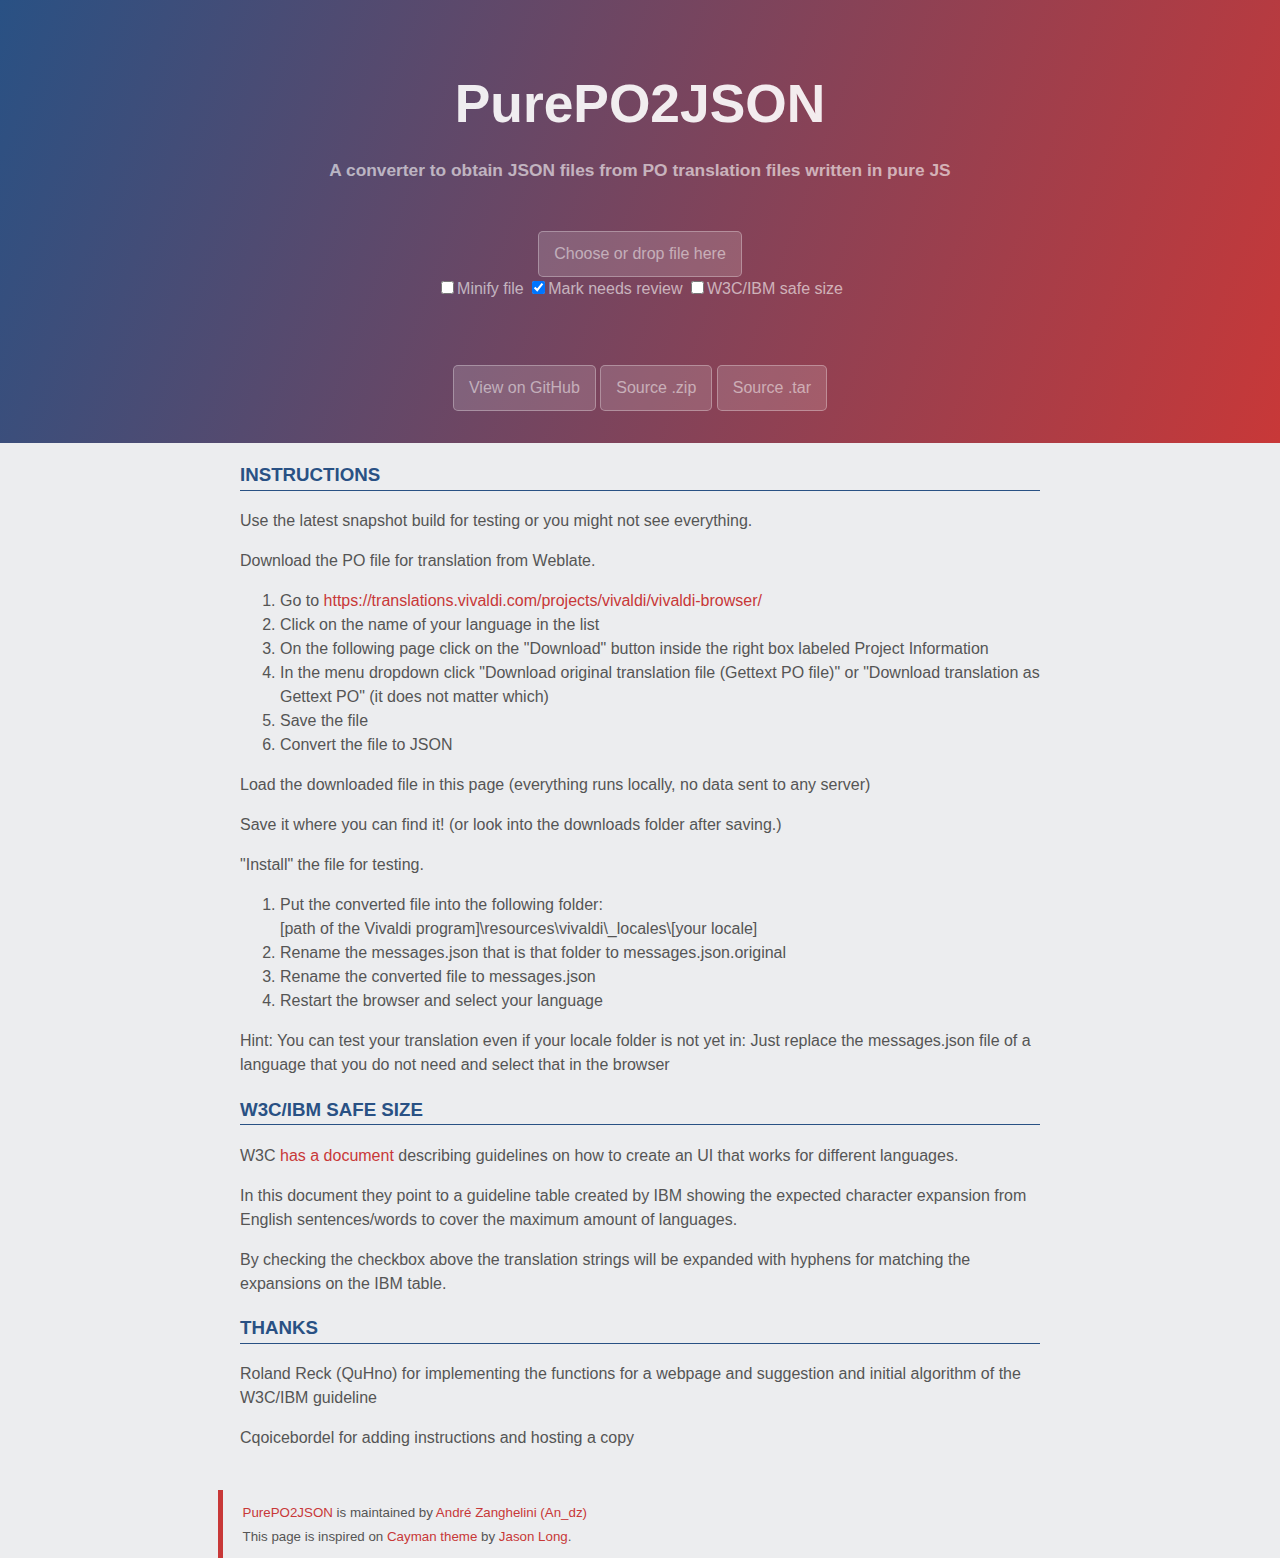
<file: index.html>
﻿<!DOCTYPE html>
<html lang="en">

<head>
	<meta charset="utf-8">
	<meta name='viewport' content='width=device-width'>
	<title>PurePO2JSON</title>
	<meta name="description" content="A converter to obtain JSON files from PO translation files written in pure JavaScript.">
	<meta name="author" content="An_dz">
	<meta name="theme-color" content="#c83838">
	<link href="main.css" type="text/css" rel="StyleSheet" media="screen">
	<script src="PurePO2JSON.js"></script>
</head>

<body>
	<section class="header">
		<h1>PurePO2JSON</h1>
		<h2>A converter to obtain JSON files from PO translation files written in pure JS</h2>
		<div class="button input">
			<p>Choose or drop file here</p>
			<input type="file" id="files" name="files">
		</div>
		<div>
			<span title="Generate an optimised but less human readable file"><input type="checkbox" id="minify"><label for="minify">Minify file</label></span>
			<span title="Adds '#' around the strings that are marked for reviewing for easier finding"><input type="checkbox" checked id="review"><label for="review">Mark needs review</label></span>
			<span title="Expand strings according to IBM guidelines (see explanation below)"><input type="checkbox" id="ibm"><label for="ibm">W3C/IBM safe size</label></span>
		</div>
		<p id="loadedFile"></p>
		<div class="github">
			<a class="button" href="https://github.com/An-dz/PurePO2JSON">View on GitHub</a>
			<a class="button" href="https://github.com/An-dz/PurePO2JSON/zipball/master">Source .zip</a>
			<a class="button" href="https://github.com/An-dz/PurePO2JSON/tarball/master">Source .tar</a>
		</div>
	</section>

	<section class="main">
		<div id="converted">
			<h3>Converted File</h3>
			<textarea id="output"></textarea>
		</div>
		<h3>Instructions</h3>
		<p>Use the latest snapshot build for testing or you might not see everything.</p>
		<p>Download the PO file for translation from Weblate.</p>
		<ol>
			<li>Go to <a href="https://translations.vivaldi.com/projects/vivaldi/vivaldi-browser/">https://translations.vivaldi.com/projects/vivaldi/vivaldi-browser/</a></li>
			<li>Click on the name of your language in the list</li>
			<li>On the following page click on the "Download" button inside the right box labeled Project Information</li>
			<li>In the menu dropdown click "Download original translation file (Gettext PO file)" or "Download translation as Gettext PO" (it does not matter which)</li>
			<li>Save the file</li>
			<li>Convert the file to JSON</li>
		</ol>
		<p>Load the downloaded file in this page (everything runs locally, no data sent to any server)</p>
		<p>Save it where you can find it! (or look into the downloads folder after saving.)</p>
		<p>"Install" the file for testing.</p>
		<ol>
			<li>Put the converted file into the following folder:<br>[path of the Vivaldi program]\resources\vivaldi\_locales\[your locale]</li>
			<li>Rename the messages.json that is that folder to messages.json.original</li>
			<li>Rename the converted file to messages.json</li>
			<li>Restart the browser and select your language</li>
		</ol>
		<p>Hint: You can test your translation even if your locale folder is not yet in: Just replace the messages.json file of a language that you do not need and select that in the browser</p>
		<h3>W3C/IBM Safe Size</h3>
		<p>W3C <a href="https://www.w3.org/International/articles/article-text-size">has a document</a> describing guidelines on how to create an UI that works for different languages.</p>
		<p>In this document they point to a guideline table created by IBM showing the expected character expansion from English sentences/words to cover the maximum amount of languages.</p>
		<p>By checking the checkbox above the translation strings will be expanded with hyphens for matching the expansions on the IBM table.</p>
		<h3>Thanks</h3>
		<p>Roland Reck (QuHno) for implementing the functions for a webpage and suggestion and initial algorithm of the W3C/IBM guideline</p>
		<p>Cqoicebordel for adding instructions and hosting a copy</p>
	</section>

	<section class="main footer">
		<span><a href="https://github.com/An-dz/PurePO2JSON/">PurePO2JSON</a> is maintained by <a href="https://github.com/An-dz/">André Zanghelini (An_dz)</a></span><br>
		<span>This page is inspired on <a href="https://github.com/jasonlong/cayman-theme">Cayman theme</a> by <a href="https://github.com/jasonlong/">Jason Long</a>.</span>
	</section>

	<script>
"use strict";

function fileMsg(mesg) {
	const error = document.getElementById("loadedFile");

	error.innerText = mesg;
	error.classList = "error";
}

function saveTextAsFile(fileNameToSaveAs) {
	const textToWrite = document.getElementById("output").value;
	const textFileAsBlob = new Blob([textToWrite], {
		type : "application/json"
	});

	// Create temporary link. No need to add it to the DOM
	const downloadLink = document.createElement("a");
	downloadLink.download = fileNameToSaveAs;
	downloadLink.innerText = "Download File";
	downloadLink.href = window.URL.createObjectURL(textFileAsBlob);
	downloadLink.click();
	// Do I need to remove the objectURL?
}

function handleFileSelect() {
	let files = document.getElementById("files").files;
	if (!files.length) {
		fileMsg("Please select a file!");
		return;
	}

	const file = files[0];
	// Not the best check but should be sufficient
	if (files[0].name.search(/\.po$/i) === -1) {
		fileMsg("Please select a .po file!");
		files = null;
		return;
	}

	const reader = new FileReader();
	reader.onloadend = function (evt) {
		if (evt.target.readyState === FileReader.DONE) { // DONE == 2
			fileMsg(files[0].name);

			document.getElementById("output").textContent = purePO2JSON(
				evt.target.result,
				document.getElementById("minify").checked,
				document.getElementById("ibm").checked,
				document.getElementById("review").checked,
			);
			document.getElementById("converted").classList = "completed";

			// Extract file name from e.g. "for_translation_vivaldi-localisation_vivaldipot_de.po" to "de.json" for saving
			const start = files[0].name.search(/pot_|ser-/i);
			const end = files[0].name.search(/\.po$/i);
			let filename = files[0].name;

			if (start !== -1) {
				filename = filename.substring(start + 4, end);
			}

			filename = `messages.${filename}.json`;
			saveTextAsFile(filename);
		}
		else {
			fileMsg("ERROR: Could not load the file!");
		}
	};

	reader.readAsText(file, "UTF-8");
}

const fileDropper = document.getElementById("files");
fileDropper.addEventListener("click", () => {fileDropper.value = ""}, false);
fileDropper.addEventListener("drop", () => {fileDropper.value = ""}, false);
fileDropper.addEventListener("input", handleFileSelect, false);
	</script>
</body>
</html>
</file>
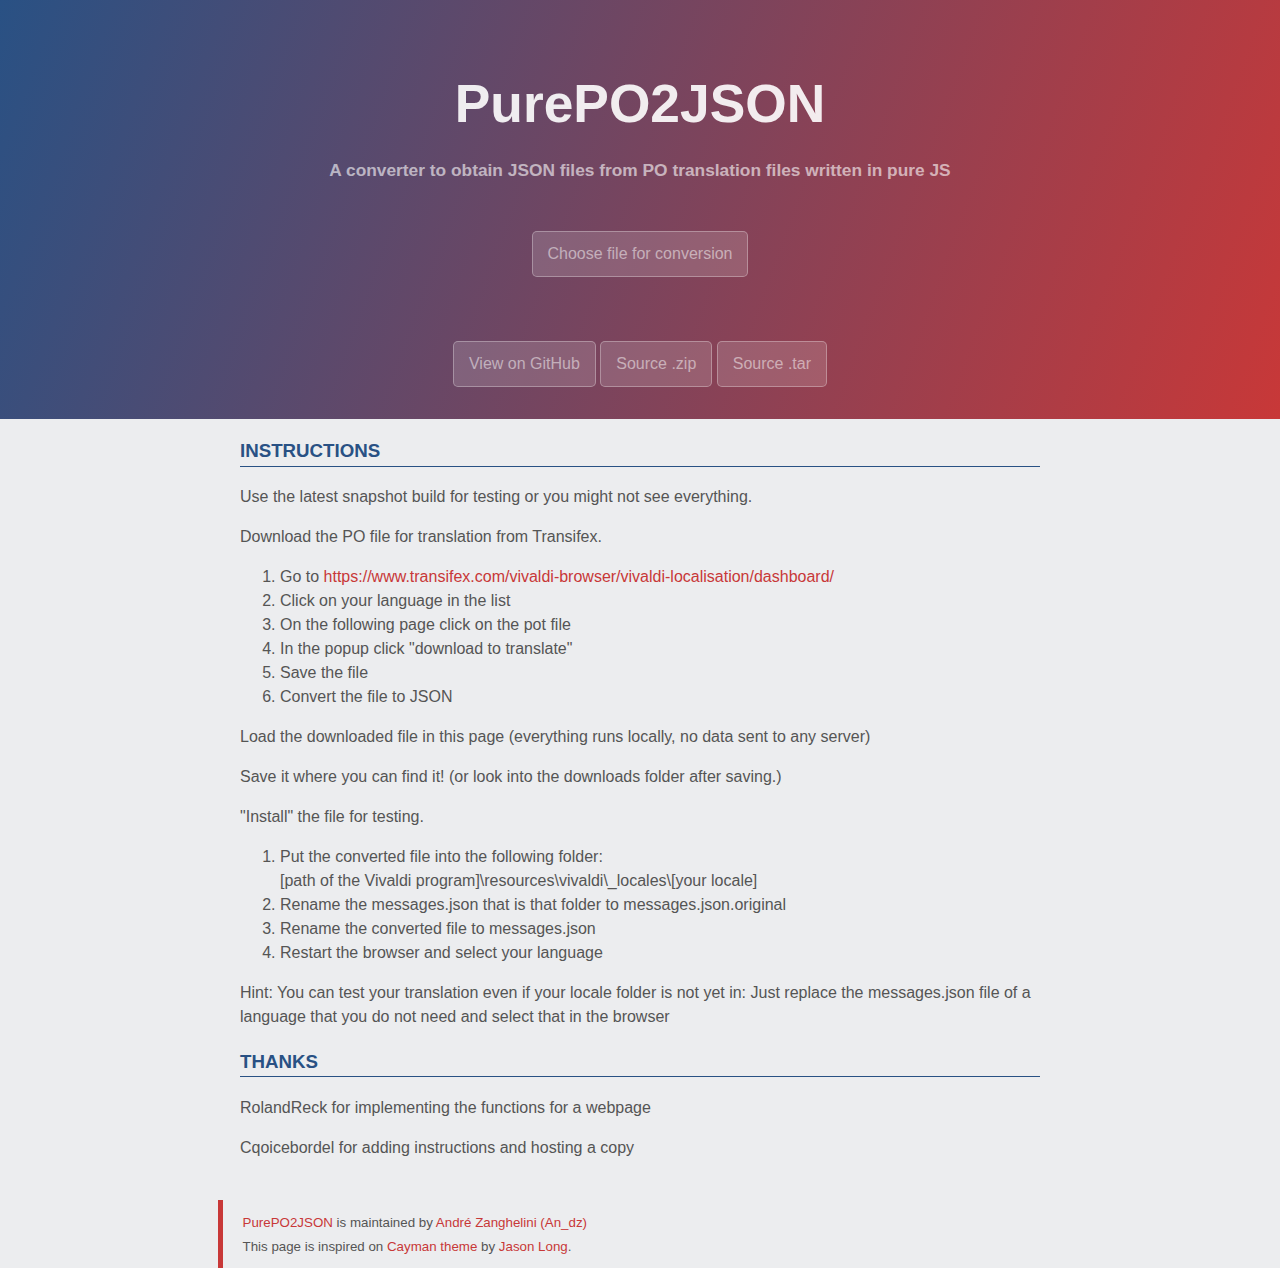
<file: PurePO2JSON.html>
﻿<!DOCTYPE html>
<html lang="en">

<head>
	<meta charset="utf-8">
	<meta name='viewport' content='width=device-width'>
	<title>PurePO2JSON</title>
	<meta name="description" content="A converter to obtain JSON files from PO translation files written in pure JavaScript.">
	<meta name="author" content="An_dz">
	<meta name="theme-color" content="#c83838">
	<link href="main.css" type="text/css" rel="StyleSheet" media="screen">
	<script src="PurePO2JSON.js"></script>
</head>

<body>
	<section class="header">
		<h1>PurePO2JSON</h1>
		<h2>A converter to obtain JSON files from PO translation files written in pure JS</h2>
		<div class="button input">
			<p>Choose file for conversion</p>
			<input type="file" id="files" name="files">
		</div>
		<p id="loadedFile"></p>
		<div class="github">
			<a class="button" href="https://github.com/An-dz/PurePO2JSON">View on GitHub</a>
			<a class="button" href="https://github.com/An-dz/PurePO2JSON/zipball/master">Source .zip</a>
			<a class="button" href="https://github.com/An-dz/PurePO2JSON/tarball/master">Source .tar</a>
		</div>
	</section>

	<section class="main">
		<div id="converted">
			<h3>Converted File</h3>
			<textarea id="output"></textarea>
		</div>
		<h3>Instructions</h3>
		<p>Use the latest snapshot build for testing or you might not see everything.</p>
		<p>Download the PO file for translation from Transifex.</p>
		<ol>
			<li>Go to <a href="https://www.transifex.com/vivaldi-browser/vivaldi-localisation/dashboard/">https://www.transifex.com/vivaldi-browser/vivaldi-localisation/dashboard/</a></li>
			<li>Click on your language in the list</li>
			<li>On the following page click on the pot file</li>
			<li>In the popup click "download to translate"</li>
			<li>Save the file</li>
			<li>Convert the file to JSON</li>
		</ol>
		<p>Load the downloaded file in this page (everything runs locally, no data sent to any server)</p>
		<p>Save it where you can find it! (or look into the downloads folder after saving.)</p>
		<p>"Install" the file for testing.</p>
		<ol>
			<li>Put the converted file into the following folder:<br>[path of the Vivaldi program]\resources\vivaldi\_locales\[your locale]</li>
			<li>Rename the messages.json that is that folder to messages.json.original</li>
			<li>Rename the converted file to messages.json</li>
			<li>Restart the browser and select your language</li>
		</ol>
		<p>Hint: You can test your translation even if your locale folder is not yet in: Just replace the messages.json file of a language that you do not need and select that in the browser</p>
		<h3>Thanks</h3>
		<p>RolandReck for implementing the functions for a webpage</p>
		<p>Cqoicebordel for adding instructions and hosting a copy</p>
	</section>

	<section class="main footer">
		<span><a href="https://github.com/An-dz/PurePO2JSON/">PurePO2JSON</a> is maintained by <a href="https://github.com/An-dz/">André Zanghelini (An_dz)</a></span><br>
		<span>This page is inspired on <a href="https://github.com/jasonlong/cayman-theme">Cayman theme</a> by <a href="https://github.com/jasonlong/">Jason Long</a>.</span>
	</section>

	<script>
		function fileMsg(mesg) {
			var error = document.getElementById("loadedFile");

			error.innerText = mesg;
			error.setAttribute("class", "error");
		}

		function handleFileSelect(evt) {
			var files = document.getElementById('files').files;
			if (!files.length) {
				fileMsg('Please select a file!');
				return;
			}

			var file = files[0];
			// Not the best check but should be sufficient
			if (files[0].name.search(/\.po$/i) === -1) {
				fileMsg('Please select a .po file!');
				files = NULL;
				return;
			}

			var reader = new FileReader();
			reader.onloadend = function (evt) {
				if (evt.target.readyState === FileReader.DONE) { // DONE == 2
					fileMsg(files[0].name);

					document.getElementById('output').textContent = purePO2JSON(evt.target.result);
					document.getElementById("converted").setAttribute("class", "completed");

					// Extract file name from e.g. "for_translation_vivaldi-localisation_vivaldipot_de.po" to "de.json" for saving
					var start = files[0].name.search(/vivaldipot/i),
					end = files[0].name.search(/\.po$/i),
					filename = files[0].name.substring(start + 11, end) + '.json';
					saveTextAsFile(filename);
				}
				else {
					fileMsg("ERROR: Could not load the file!")
				}
			};
			reader.readAsText(file, "UTF-8");
		}

		function saveTextAsFile(fileNameToSaveAs) {
			var textToWrite = document.getElementById("output").value;
			var textFileAsBlob = new Blob([textToWrite], {
					type : 'application/json'
				});

			// Create temporary link. No need to add it to the DOM
			var downloadLink = document.createElement("a");
			downloadLink.download = fileNameToSaveAs;
			downloadLink.innerText = "Download File";
			downloadLink.href = window.URL.createObjectURL(textFileAsBlob);
			downloadLink.click();
			// Do I need to remove the objectURL?
		}

		document.getElementById('files').addEventListener('change', handleFileSelect, false);
	</script>
</body>

</html>
</file>
<file: main.css>
body {
	background: #ecedef;
	color: #555;
	line-height: 1.5;
	font-family: sans-serif;
	margin: 0;
	padding: 0;
}
a {
	color: #c83838;
	text-decoration: none;
}
a:hover, .input:hover {
	text-decoration: underline;
}
.header {
	background-image: linear-gradient(110deg, #295184, #c83838);
	background-color: #c83838;
	color: #fff;
	color: rgba(255, 255, 255, .6);
	text-align: center;
	padding: 4em 4em 2em;
}
h1 {
	color: rgba(255, 255, 255, .9);
	margin: 0;
	font-size: 40pt;
}
h2 {
	font-size: 13pt;
}
h3 {
	color: #295184;
	border-bottom: 1px solid #295184;
	text-transform: uppercase;
}
.input {
	cursor: pointer;
	margin-top: 2em;
	padding: 0 !important;
	position: relative;
}
.input p {
	margin: 10px 15px;
}
input[type=file] {
	cursor: pointer;
	position: absolute;
	top: 0;
	bottom: 0;
	right: 0;
	left: 0;
	width: 100%;
	opacity: 0;
}
#loadedFile {
	margin: 0;
	max-height: 0;
	margin-bottom: 4em;
	overflow: hidden;
	transition: max-height ease 800ms;
}
.error{
	max-height: 2em !important;
}
.main {
	width: 90%;
	max-width: 50em;
	margin: 0 auto;
}
.footer {
	border-left: 5px solid #c83838;
	padding: 10px 20px;
	margin-top: 40px;
}
.footer span {
	font-size: 10pt;
}
.button {
	border: 1px solid rgba(255, 255, 255, .3);
	background: rgba(255, 255, 255, .15);
	color: rgba(255, 255, 255, .5);
	border-radius: 5px;
	padding: 10px 15px;
	display: inline-block;
}
#converted {
	max-height: 0;
	overflow: hidden;
	transition: max-height ease 800ms;
}
#converted.completed {
	max-height: 400px;
}
textarea {
	height: 300px;
	width: 100%;
}
</file>
